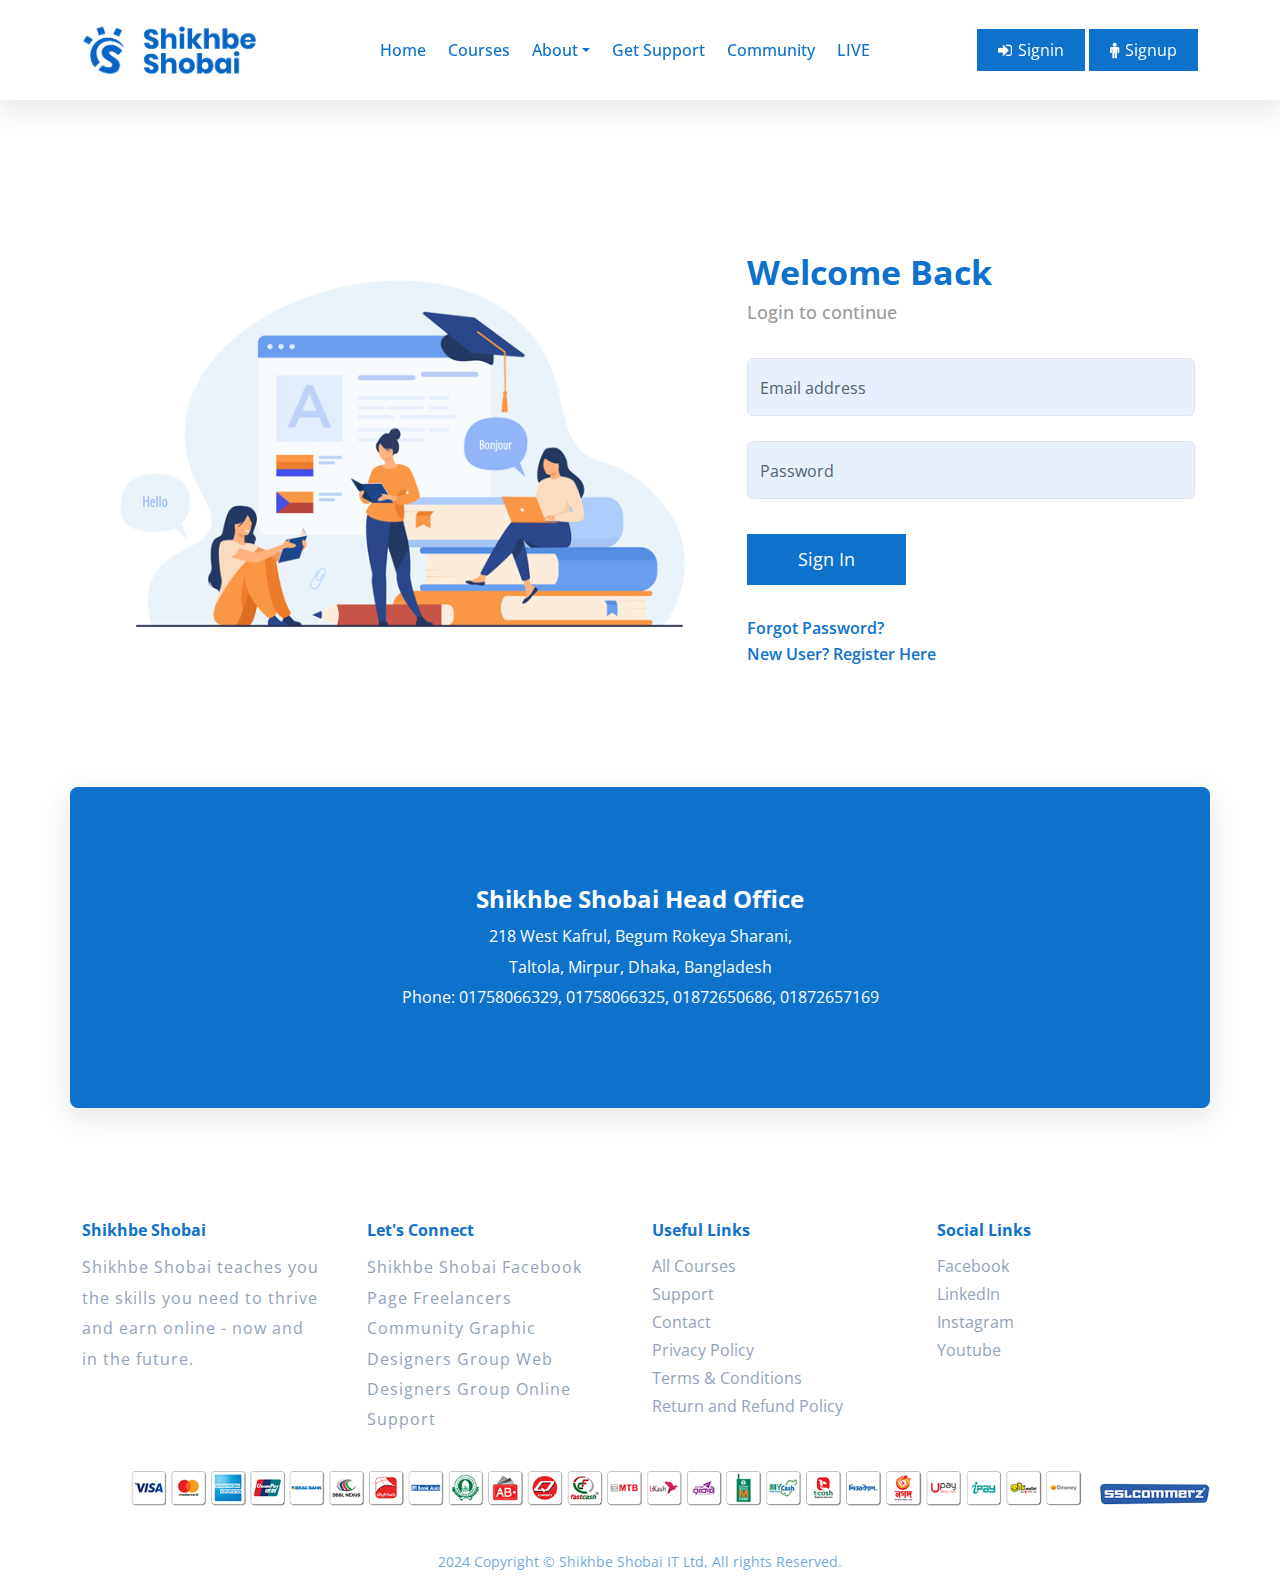
<file: signin.html>
<!DOCTYPE html>
<html lang="en">

<head>
    <meta charset="UTF-8">
    <meta name="viewport" content="width=device-width, initial-scale=1.0">
    <title>Shikhbe Shobai</title>
    <link rel="icon" href="images/sslogo.png">
    <!-- BOOTSTRAP CSS LINKING HERE -->
    <link href="https://cdn.jsdelivr.net/npm/bootstrap@5.3.3/dist/css/bootstrap.min.css" rel="stylesheet">

    <!-- FONT AWESOME ICON LINKING HERE -->
    <link rel="stylesheet" href="https://stackpath.bootstrapcdn.com/font-awesome/4.7.0/css/font-awesome.min.css">

    <!-- OWL CAROUSEL CSS FILE LINKING HERE -->

    <!-- SIGNIN CSS FILE LINKING HERE -->
    <link rel="stylesheet" href="css/signin.css">
    <!-- CSS MAIN FILE LINKING HERE -->
    <link rel="stylesheet" href="css/style.css">
</head>

<body>
    <!-- *******************
       HEADER SECTION START
       ********************* -->
    <header class="navbar-header">
        <nav class="navbar navbar-expand-lg fixed-top">
            <div class="container">
                <a class="navbar-brand" href="index.html">
                    <span>
                        <img style="width: 175px;margin-top: 10px;margin-bottom: 10px;" src="images/logo.png" alt="">
                    </span>
                </a>
                <button class="navbar-toggler" type="button" id="sidebarCollapse">
                    <span class="navbar-toggler-icon icofont-navigation-menu"></span>
                </button>
                <div class="navbar-collapse justify-content-center" id="sidebar">
                    <ul class="navbar-nav">


                        <li class="nav-item">
                            <a class="nav-link section-scroll" href="index.html">Home</a>
                        </li>
                        <li class="nav-item">
                            <a class="nav-link section-scroll" href="index.html">Courses</a>
                        </li>
                        <li class="nav-item dropdown">
                            <a class="nav-link dropdown-toggle" href="#" role="button" data-bs-toggle="dropdown"
                                aria-expanded="false">About</a>
                            <ul class="dropdown-menu">
                                <li><a class="dropdown-item" href="#">About Us</a></li>
                                <li><a class="dropdown-item" href="#">Our Mentor</a></li>
                                <li><a class="dropdown-item" href="#">Privilage Card</a></li>
                            </ul>
                        </li>
                        <li class="nav-item">
                            <a data-scroll="" target="_blank" class="nav-link section-scroll"
                                href="https://www.support.shikhbeshobai.com/">Get Support</a>
                        </li>
                        <li class="nav-item">
                            <a data-scroll="" class="nav-link section-scroll"
                                href="https://www.facebook.com/groups/shikhbeshobai/" target="_blank">Community</a>
                        </li>
                        <li class="nav-item">
                            <a data-scroll="" class="nav-link section-scroll live"
                                href="https://www.facebook.com/ShikhbeShobai/live_videos/" target="_blank">LIVE</a>
                        </li>
                    </ul>
                </div>
                <div class="menu-buttons">
                    <a class="btn" href="index.html"><i class="fa fa-sign-in" aria-hidden="true"></i>Signin</a>
                    <a class="btn" href="signup.html"><i class="fa fa-male" aria-hidden="true"></i>Signup</a>
                </div>
            </div>
        </nav>

    </header>
    <!-- *******************
       HEADER SECTION END
       ********************* -->
    <!-- ******************
      SIGN IN SECTION START -->
    <div class="banner">
        <div class="container">
            <div class="row">
                <div class="col-lg-7 align-self-center">
                    <div class="signin-image">
                        <img src="images/signin.png" alt="" image-fluid>
                    </div>
                </div>
                <div class="col-lg-5">
                    <div class="signin-box">
                        <h2>Welcome Back</h2>
                        <p>Login to continue</p>
                        <div class="form-floating">
                            <input type="email" class="form-control" id="floatingInput" placeholder="name@example.com">
                            <label for="floatingInput">Email address</label>
                        </div>
                        <div class="form-floating">
                            <input type="password" class="form-control" id="floatingPassword" placeholder="Password">
                            <label for="floatingPassword">Password</label>
                        </div>
                        <div class=form-floating>
                            <a href="index.html" type="submit" class="btn logi-btn">Sign In</a>
                        </div>
                        <div class="extra-info">
                            <ul>
                                <li><a href="index.html">Forgot Password?</a></li>
                                <li><a href="signup.html">New User? Register Here</a></li>
                            </ul>
                        </div>
                    </div>
                </div>
            </div>
        </div>
    </div>

    <!-- ******************
      SIGN IN SECTION END
      *********************** -->
    <!-- *****************
     LOCATION SECTION START
     ********************* -->
    <section class="location-section">
        <div class="container">
            <div class="newsletter-inner row">
                <div class="col-lg-12 text-center">
                    <h2>Shikhbe Shobai Head Office</h2>
                    <p>218 West Kafrul, Begum Rokeya Sharani,<br>Taltola, Mirpur, Dhaka, Bangladesh<br>
                        Phone: 01758066329, 01758066325, 01872650686, 01872657169 </p>
                </div>
            </div>
        </div>
    </section>
    <!-- *****************
     LOCATION SECTION END
     ********************* -->

    <!-- *****************
     FOOTER SECTION START
     ********************* -->
    <footer>
        <div class="container">
            <div class="row">
                <div class="col-lg-3">
                    <h5>Shikhbe Shobai</h5>
                    <div class="footer-text">
                        <p>Shikhbe Shobai teaches you the skills you need to thrive and earn online - now and in the
                            future.</p>
                    </div>
                </div>
                <div class="col-lg-3">
                    <h5>Let's Connect</h5>
                    <div class="footer-text">
                        <p>Shikhbe Shobai Facebook Page Freelancers Community Graphic Designers Group Web Designers
                            Group Online Support</p>
                    </div>
                </div>
                <div class="col-lg-3">
                    <h5>Useful Links</h5>
                    <ul class="list-menu">
                        <li><a href="">All Courses</a></li>
                        <li><a href="">Support</a></li>
                        <li><a href="">Contact</a></li>
                        <li><a href="">Privacy Policy</a></li>
                        <li><a href="">Terms & Conditions</a></li>
                        <li><a href="">Return and Refund Policy</a></li>
                    </ul>
                </div>
                <div class="col-lg-3">
                    <h5>Social Links</h5>
                    <ul class="list-menu">
                        <li><a href="">Facebook</a></li>
                        <li><a href="">LinkedIn</a></li>
                        <li><a href="">Instagram</a></li>
                        <li><a href="">Youtube</a></li>
                    </ul>
                </div>
            </div>
            <div class="row">
                <div class="col-lg-12 footer-img">
                    <img src="images/footer.png" alt="" class="img-fluid">
                </div>
            </div>
            <div class="copyright">
                <p>2024 Copyright &#169 Shikhbe Shobai IT Ltd, All rights Reserved.</p>
            </div>
        </div>
    </footer>
    <!-- *****************
     FOOTER SECTION END
     ********************* -->
    <!-- bootstrap js files here -->
    <script src="https://cdn.jsdelivr.net/npm/bootstrap@5.3.3/dist/js/bootstrap.bundle.min.js"></script>
</body>

</html>
</file>
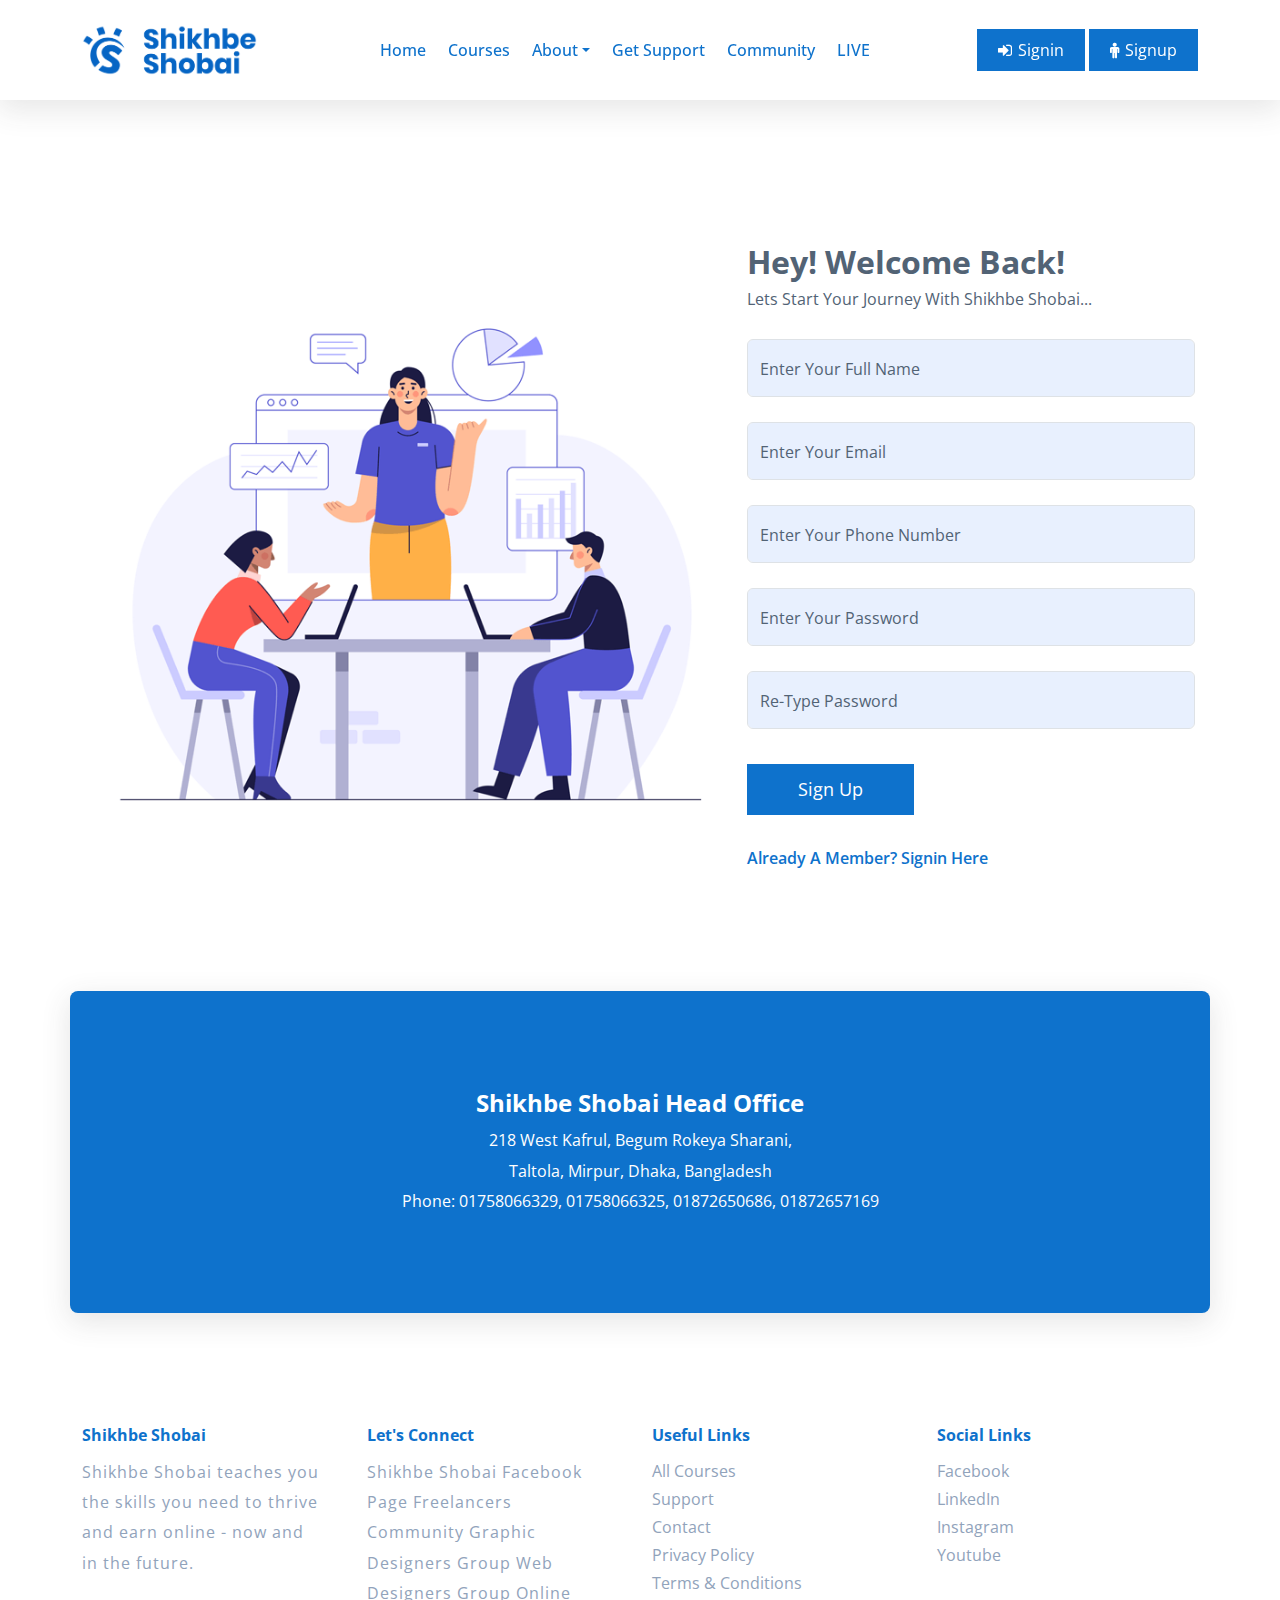
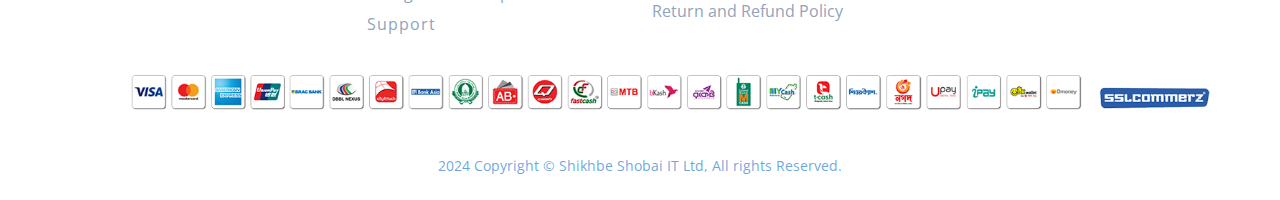
<file: signup.html>
<!DOCTYPE html>
<html lang="en">

<head>
    <meta charset="UTF-8">
    <meta name="viewport" content="width=device-width, initial-scale=1.0">
    <title>Shikhbe Shobai</title>
    <link rel="icon" href="images/sslogo.png">
    <!-- BOOTSTRAP CSS LINKING HERE -->
    <link href="https://cdn.jsdelivr.net/npm/bootstrap@5.3.3/dist/css/bootstrap.min.css" rel="stylesheet">

    <!-- FONT AWESOME ICON LINKING HERE -->
    <link rel="stylesheet" href="https://stackpath.bootstrapcdn.com/font-awesome/4.7.0/css/font-awesome.min.css">

    <!-- OWL CAROUSEL CSS FILE LINKING HERE -->

    <!-- SIGNIN CSS FILE LINKING HERE -->
    <link rel="stylesheet" href="css/signin.css">
    <!-- CSS MAIN FILE LINKING HERE -->
    <link rel="stylesheet" href="css/style.css">
</head>

<body>
    <!-- *******************
       HEADER SECTION START
       ********************* -->
    <header class="navbar-header">
        <nav class="navbar navbar-expand-lg fixed-top">
            <div class="container">
                <a class="navbar-brand" href="index.html">
                    <span>
                        <img style="width: 175px;margin-top: 10px;margin-bottom: 10px;" src="images/logo.png" alt="">
                    </span>
                </a>
                <button class="navbar-toggler" type="button" id="sidebarCollapse">
                    <span class="navbar-toggler-icon icofont-navigation-menu"></span>
                </button>
                <div class="navbar-collapse justify-content-center" id="sidebar">
                    <ul class="navbar-nav">


                        <li class="nav-item">
                            <a class="nav-link section-scroll" href="index.html">Home</a>
                        </li>
                        <li class="nav-item">
                            <a class="nav-link section-scroll" href="index.html">Courses</a>
                        </li>
                        <li class="nav-item dropdown">
                            <a class="nav-link dropdown-toggle" href="#" role="button" data-bs-toggle="dropdown"
                                aria-expanded="false">About</a>
                            <ul class="dropdown-menu">
                                <li><a class="dropdown-item" href="#">About Us</a></li>
                                <li><a class="dropdown-item" href="#">Our Mentor</a></li>
                                <li><a class="dropdown-item" href="#">Privilage Card</a></li>
                            </ul>
                        </li>
                        <li class="nav-item">
                            <a data-scroll="" target="_blank" class="nav-link section-scroll"
                                href="https://www.support.shikhbeshobai.com/">Get Support</a>
                        </li>
                        <li class="nav-item">
                            <a data-scroll="" class="nav-link section-scroll"
                                href="https://www.facebook.com/groups/shikhbeshobai/" target="_blank">Community</a>
                        </li>
                        <li class="nav-item">
                            <a data-scroll="" class="nav-link section-scroll live"
                                href="https://www.facebook.com/ShikhbeShobai/live_videos/" target="_blank">LIVE</a>
                        </li>
                    </ul>
                </div>
                <div class="menu-buttons">
                    <a class="btn" href="signin.html"><i class="fa fa-sign-in" aria-hidden="true"></i>Signin</a>
                    <a class="btn" href="signin.html"><i class="fa fa-male" aria-hidden="true"></i>Signup</a>
                </div>
            </div>
        </nav>

    </header>
    <!-- *******************
       HEADER SECTION END
       ********************* -->
    <!-- ******************
      SIGN UP SECTION START -->
    <div class="banner">
        <div class="container">
            <div class="row">
                <div class="col-lg-7 align-self-center">
                    <div class="signop-image">
                        <img src="images/signup.png" alt="" image-fluid>
                    </div>
                </div>
                <div class="col-lg-5">
                    <div class="signup-box">
                        <h2>Hey! Welcome Back!</h2>
                        <p>Lets Start Your Journey With Shikhbe Shobai...</p>
                        <div class="form-floating">
                            <input type="email" class="form-control" id="floatingInput" placeholder="Demon Salvator">
                            <label for="floatingInput">Enter Your Full Name</label>
                        </div>
                        <div class="form-floating">
                            <input type="email" class="form-control" id="floatingInput" placeholder="name@example.com">
                            <label for="floatingInput">Enter Your Email</label>
                        </div>
                        <div class="form-floating">
                            <input type="email" class="form-control" id="floatingInput" placeholder="+92 000000000">
                            <label for="floatingInput">Enter Your Phone Number</label>
                        </div>
                        <div class="form-floating">
                            <input type="password" class="form-control" id="floatingPassword" placeholder="Password">
                            <label for="floatingPassword">Enter Your Password</label>
                        </div>
                        <div class="form-floating">
                            <input type="password" class="form-control" id="floatingPassword" placeholder="Password">
                            <label for="floatingPassword">Re-Type Password</label>
                        </div>
                        <div class=form-floating>
                            <a href="signin.html" type="submit" class="btn logi-btn">Sign Up</a>
                        </div>
                        <div class="extra-info">
                            <ul>
                                <li><a href="signin.html">Already A Member? Signin Here</a></li>
                            </ul>
                        </div>
                    </div>
                </div>
            </div>
        </div>
    </div>

    <!-- ******************
      SIGN UP SECTION END
      *********************** -->
    <!-- *****************
     LOCATION SECTION START
     ********************* -->
    <section class="location-section">
        <div class="container">
            <div class="newsletter-inner row">
                <div class="col-lg-12 text-center">
                    <h2>Shikhbe Shobai Head Office</h2>
                    <p>218 West Kafrul, Begum Rokeya Sharani,<br>Taltola, Mirpur, Dhaka, Bangladesh<br>
                        Phone: 01758066329, 01758066325, 01872650686, 01872657169 </p>
                </div>
            </div>
        </div>
    </section>
    <!-- *****************
     LOCATION SECTION END
     ********************* -->

    <!-- *****************
     FOOTER SECTION START
     ********************* -->
    <footer>
        <div class="container">
            <div class="row">
                <div class="col-lg-3">
                    <h5>Shikhbe Shobai</h5>
                    <div class="footer-text">
                        <p>Shikhbe Shobai teaches you the skills you need to thrive and earn online - now and in the
                            future.</p>
                    </div>
                </div>
                <div class="col-lg-3">
                    <h5>Let's Connect</h5>
                    <div class="footer-text">
                        <p>Shikhbe Shobai Facebook Page Freelancers Community Graphic Designers Group Web Designers
                            Group Online Support</p>
                    </div>
                </div>
                <div class="col-lg-3">
                    <h5>Useful Links</h5>
                    <ul class="list-menu">
                        <li><a href="">All Courses</a></li>
                        <li><a href="">Support</a></li>
                        <li><a href="">Contact</a></li>
                        <li><a href="">Privacy Policy</a></li>
                        <li><a href="">Terms & Conditions</a></li>
                        <li><a href="">Return and Refund Policy</a></li>
                    </ul>
                </div>
                <div class="col-lg-3">
                    <h5>Social Links</h5>
                    <ul class="list-menu">
                        <li><a href="">Facebook</a></li>
                        <li><a href="">LinkedIn</a></li>
                        <li><a href="">Instagram</a></li>
                        <li><a href="">Youtube</a></li>
                    </ul>
                </div>
            </div>
            <div class="row">
                <div class="col-lg-12 footer-img">
                    <img src="images/footer.png" alt="" class="img-fluid">
                </div>
            </div>
            <div class="copyright">
                <p>2024 Copyright &#169 Shikhbe Shobai IT Ltd, All rights Reserved.</p>
            </div>
        </div>
    </footer>
    <!-- *****************
     FOOTER SECTION END
     ********************* -->

    <!-- bootstrap js files here -->
    <script src="https://cdn.jsdelivr.net/npm/bootstrap@5.3.3/dist/js/bootstrap.bundle.min.js"></script>
</body>

</html>
</file>
<file: css/signin.css>
/* ******************
SIGNIN SECTION START
********************* */
.banner .container {
    width: 100%;
    padding-right: 15px;
    padding-left: 15px;
    margin-right: auto;
    margin-left: auto;
    padding-top: 250px;
    display: block;
}

 .banner .container .row .signin-box h2{
    font-size: 34px;
    color: #0e72cc;
    line-height: 1.35em;
    font-weight: 700;
    margin: 0;
 }
 .banner .container .row .signin-box p{
    margin: 0 0 30px;
    line-height: 1.8em;
    color: #9b9b9b;
    font-size: 18px;
    font-weight: 500;
 }
 
 .banner .container .row .form-floating{
    position: relative;
    width: 100%;
    margin-top: 25px;
 }
 .banner .form-control{
    background-color: light-dark(rgb(232, 240, 254), rgba(70, 90, 126, 0.4)) !important;
 }
.form-floating .btn{
    margin-top: 10px;
    background-color: #0e72cc;
    color: white;
    position: relative;
    background: #0e72cc;
    color: #fff;
    border-radius: 0;
    font-size: 18px;
    padding: 11px 50px;
    z-index: 1;
    transition: 0.4s
 }
 .form-floating .btn:hover{
    background-color: #00AEEF;
    transition: 0.4s
 }

 .extra-info {
    margin-top: 30px;
}
.extra-info ul{
    list-style: none;
}
.extra-info ul li{
    text-transform: capitalize;
    color: #0e72cc;
    font-size: 16px;
    font-weight: 600;
    cursor: pointer;
}
.extra-info ul li a{
    text-transform: capitalize;
    color: #0e72cc;
    font-size: 16px;
    font-weight: 600;
    transition: 0.4s
}
.extra-info ul li a:hover{
    color: #00AEEF;
    transition: 0.4s
}


/* ******************
SIGNIN SECTION END
********************* */
/* *******************
LOCATION SECTION START
********************** */

.location-section{
    margin-top: 120px !important;
}
/* *******************
LOCATION SECTION END
********************** */
</file>
<file: css/style.css>
/* google fonts linking here */
@import url('https://fonts.googleapis.com/css2?family=Open+Sans:ital,wght@0,300..800;1,300..800&display=swap');

Position
/* ************************
****    Global CSS     ****
***************************/
*{
    margin: 0;
    padding: 0;
    box-sizing: border-box;
}
body{
    font-family: 'Open Sans', sans-serif;
    font-size: 16px;
    line-height: 26px;
    overflow-x: hidden;     
    color: #526375;
}
h1, h2, h3, h4, h5, h6{
    font-family: 'Open Sans', sans-serif;
    margin-bottom: 10px;
    line-height: 24px;
    font-weight: 700;
}
h1{
    font-size: 38px;
}
h2{
    font-size: 32px;
}
h3{
    font-size: 26px;
}
h4{
    font-size: 20px;
}
h5{
    font-size: 18px;
}
h6{
    font-size: 16px;
} 
p{
    font-weight: 400;
    line-height: 1.9;
}
ul{
    list-style: none;
}
ul , ol{
    margin: 0;
    padding: 0;
}
a{
    text-decoration: none;
    transition: all 0.4s ease;
}
a:hover {
    color: #1968e0;
    text-decoration: none;
}
img{
    max-width: 100%;
    height: auto;
}


/* *******************
HEADER SECTION START
********************** */
.navbar-header .navbar{
    height: 100px;
    background-color: white;
    box-shadow: 0 8px 28px 2px rgba(61, 61, 61, .12);
    z-index: 100;
}
.nav-link,.dropdown-item{
    color: #0e72cc;
    font-size: 17px;
    font-weight: 400;
    transition-duration: .4s;   
}
.nav-link,.nav-link{
    color: #0e72cc;
    font-size: 16px;
    padding: 15px 11px !important;
    font-weight: 500;
    line-height: 50px;  
}
.nav-link:hover ,.dropdown-item:hover{
    color: #00AEEF;
    cursor: pointer;
}
.menu-buttons .btn{
    padding: 12px 20px; 
    border-radius: 0px;
    font-size: 16px;
    background-color: #0e72cc;
    color: white;
    line-height: 1.5;
    font-style: normal;
    font-weight: 400;
    font-variant: normal;
    text-transform: none;
    white-space: nowrap;
    word-wrap: normal;
    direction: ltr;
    line-height: 1;
    transition: 0.4s;
}
.menu-buttons .btn:hover{
    background-color: #00AEEF;
    transition: 0.4s
}
.menu-buttons .btn i{
    margin-right: 6px;
 }
 /* *******************
HEADER SECTION END
********************** */
/* *******************
HERO SECTION START
********************** */
.hero-section{
    height: 80vh;
    width: 100%;
    padding-right: 15px;
    padding-left: 15px;
    margin-right: auto;
    margin-left: auto;
    margin-top: 200px;
    padding-bottom: 80px;
}
.hero-section .hero-text{
    position: relative;
    z-index: 1;
    text-align: left;
    padding-top: 115px;
    padding-bottom: 40px;
}
.hero-section .hero-text h2{
    font-size: 45px;
    color: #0e72cc;
    line-height: 50px;
    font-weight: 700;
 }
.hero-section .hero-text p{
    width: 80%;
    margin-bottom: 20px;
    margin-top: 20px;
    font-size: 22px;
    color: #0e72cc;
    line-height: 28px;
    font-weight: 300;
 }
.intro-button{
    padding: 15px 30px;
    border-radius: 8px;
    font-size: 16px;
    background-color: #0e72cc;
    color: #fff;
 }
.intro-button:hover{
    background-color: #00AEEF;
    color: #fff;
 }
.hero-image img{
    position: absolute;
    right: 0;
    top: 125px;
    margin-right: 115px;
 }
/* *******************
HERO SECTION END
********************** */
/* *******************
CARD SECTION START
********************** */
.card-section{
    
}
.card-section .card-box{
    border-radius: 8px;
    padding: 30px 35px 10px 15px;
}
.card-section .card-box:hover{  
    box-shadow: 0px 20px 40px 0px #0000001A;
    border-radius: 10px;
    cursor: pointer;
}
.card-box1{
    background: #f9799a;
}
.card-box2{
    background: #61c4d8;
}
.card-box3{
    background: #0e72cc;
}
.card-section .card-icon i{
    float: left;
    padding-right: 15px;
    font-size: 25px;
    font-weight: 300;
    color: white;
}
.card-section .card-text {
    overflow: hidden;
}
.card-section .card-text h3{
    font-weight: 700;
    font-size: 18px;
    color: white;
}
.card-section .card-text p{
    color: white;
    font-size: 16px;
}
/* *******************
CARD SECTION END
********************** */
/* *******************
PROJECT SECTION START
********************** */
.project-section{
    padding-top: 70px;
    padding-bottom: 70px;
}
.f-text {
    margin-top: 70px;
}
.f-text span {
    color: #171f3c;
    font-size: 24px;
    display: block;
    margin-bottom: 10px;
    line-height: 30px;
    font-weight: 300;
}
.f-text h2{
    width: 70%;
    font-size: 45px;
    color: #07324f;
    line-height: 46px;
    margin-bottom: 20px;
    font-weight: 700;
}
.f-text p{
    width: 85%;
    color: #526375;
    font-size: 16px;
    line-height: 28px;
    font-weight: 400;
    margin-bottom: 30px;
    margin-top: 0px;
}
.f-img{
    position: relative;
}
/* *******************
PROJECT SECTION END
********************** */
/* *******************
HELP SECTION START
********************** */
.help-section{
    padding-top: 70px;
    padding-bottom: 70px;
    background-color: #f5f7fa;
}
/* *******************
HELP SECTION END
********************** */
/* *******************
EARNING SECTION START
********************** */
.earning-section{
    padding-top: 70px;
    padding-bottom: 70px;
    background-color: #fafafa;;
}
/* *******************
EARNING SECTION END
********************** */

/* *******************
FEATURE SECTION START
********************** */
.feature-section{
    padding-top: 70px;
}
.feature-section h2{
    text-align: center;
}

/* *******************
FEATURE SECTION END
********************** */

/* *******************
VIDEO SECTION START
********************** */
.video-section{
    padding-top: 70px;
}
/* *******************
VIDEO SECTION END
********************** */

/* *******************
STORY SECTION START
********************** */



/* *******************
STORY SECTION END
********************** */

/* *******************
LOCATION SECTION START
********************** */
.location-section{
    margin-top: 70px;
}
.newsletter-inner{
    border-radius: 8px;
    margin-bottom: 60px;
    padding: 100px 60px 80px 60px;
    box-shadow: 0 8px 28px 2px rgba(61, 61, 61, .12);
    background-color: #0e72cc;
}
.newsletter-inner h2{
    color: #fff;
    font-size: 24px;
}
.newsletter-inner p{
    color: #fff;
}

/* *******************
LOCATION SECTION END
********************** */

/* *******************
FOOTER SECTION START
********************** */
footer{
    padding-top: 50px;
}
footer h5{
    color: #0e72cc;
    font-size: 16px;
}
footer .footer-text p{
    width: 92%;
    color: #91a3bb;
    letter-spacing: 1px;
}
footer ul{
    list-style: none;
    margin: 0;
    padding: 0;
}
footer .list-menu a{
    transition: all 0.4s ease;
    line-height: 28px;
    color: #91a3bb;
}
footer .list-menu a:hover{
    color: #0e72cc;
    padding-left: 5px;
}
footer .footer-img{
    padding: 20px 0 0;
}
.copyright{
    text-align: center;
    padding-top: 43px;
    padding-bottom: 20px;
}
.copyright p{
    margin: 0px auto;
    padding: 0px;
    color: #0e72cca1;
    font-size: 14px;
}


/* *******************
FOOTER SECTION END
********************** */
</file>
